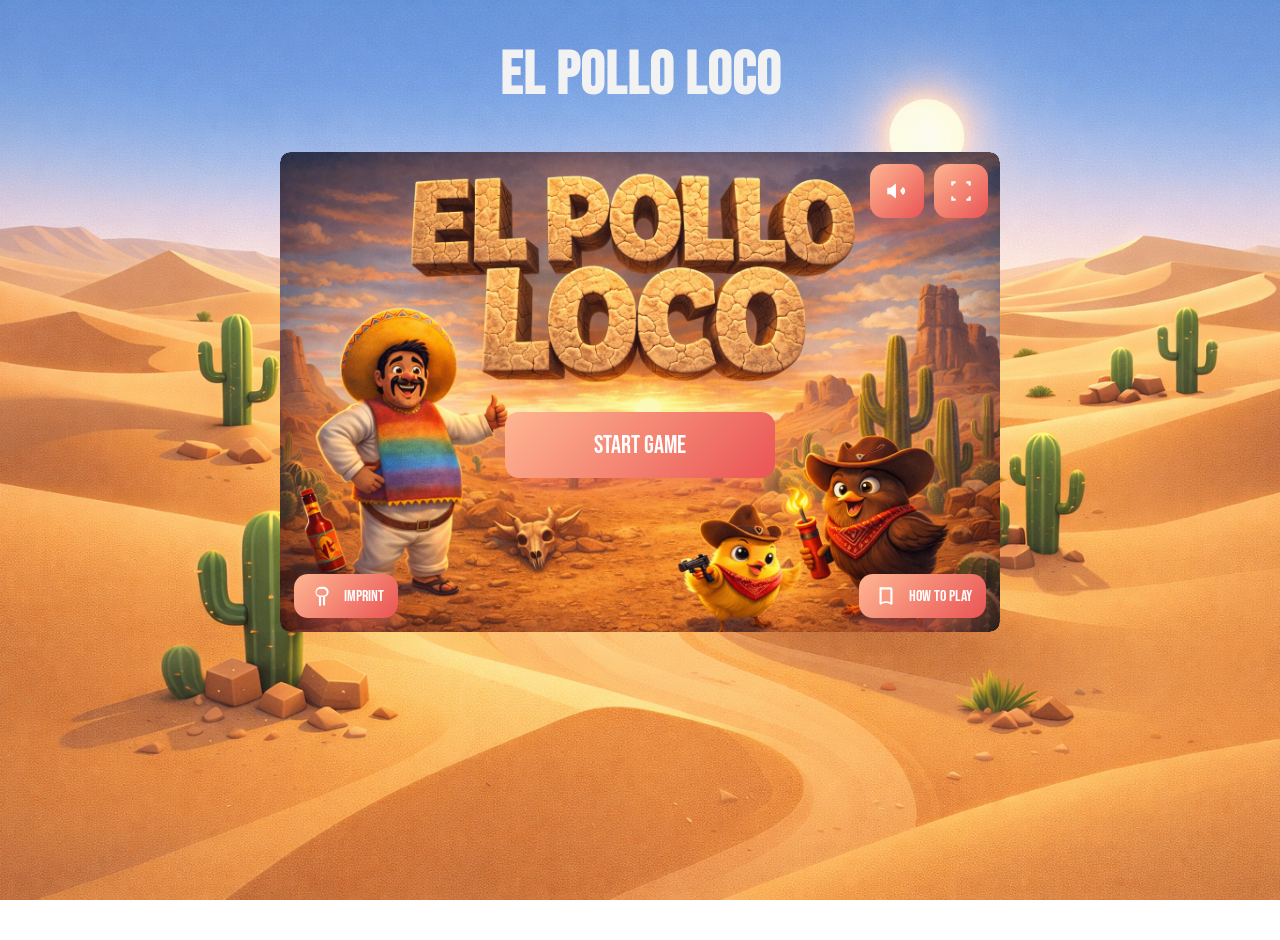
<file: index.html>
<!DOCTYPE html>
<html lang="en">
<head>
  <meta charset="UTF-8" />
  <meta name="viewport" content="width=device-width, initial-scale=1.0" />

  <title>El Pollo Loco</title>
  <link rel="stylesheet" href="style.css" />

  <link rel="icon" type="image/png" sizes="32x32" href="./assets/img_pollo_locco/img/ui-pics/favicon.PNG" />
</head>

<body>
  <!-- Rotate overlay -->
  <div class="overlayMobile">
    <div class="turnScreenBox" id="turnScreen">
      <img class="turnScreenIcon" src="./assets/img_pollo_locco/img/ui-pics/rotate.PNG" alt="Rotate device">
      <p>Please rotate</p>
    </div>
  </div>

  <h1>El Pollo Loco</h1>

  <div class="game-container">
    <!-- Loading -->
    <div id="loadingScreen" class="loader-container hide">
      <img
        src="./assets/img_pollo_locco/img/6_salsa_bottle/bottle_rotation/1_bottle_rotation.png"
        alt="Loading..."
        class="spinner"
      />
    </div>

    <!-- TOP RIGHT: Sound + Fullscreen -->
    <div id="topControls" class="btn-container-top">
      <div class="btn-flex-top">
        <!-- SOUND -->
        <label class="ui-btn ui-btn--icon volume" title="Sound">
          <input id="muteToggle" class="volume-input" type="checkbox" aria-label="Toggle sound">
          <span class="volume-icon">
            <svg class="ui-icon" viewBox="0 0 24 24" aria-hidden="true">
              <path fill="currentColor" d="M11 5 6 9H3v6h3l5 4V5Zm8.5 7a4.5 4.5 0 0 0-2.1-3.8l-1.1 1.7a2.5 2.5 0 0 1 0 4.2l1.1 1.7A4.5 4.5 0 0 0 19.5 12Zm-2.2 0a2.3 2.3 0 0 0-1.1-2l-1.1 1.7a.7.7 0 0 1 0 .6l1.1 1.7a2.3 2.3 0 0 0 1.1-2Z"/>
              <path class="mute-line" fill="currentColor" d="M3 4.3 4.3 3 21 19.7 19.7 21 3 4.3Z"/>
            </svg>
          </span>
        </label>

        <button
          id="pauseBtn"
          class="ui-btn ui-btn--icon d-none"
          type="button"
          onclick="togglePause()"
          aria-label="Pause"
          title="Pause"
        >
          <svg class="ui-icon" viewBox="0 0 24 24" aria-hidden="true">
            <path fill="currentColor" d="M7 5h4v14H7V5Zm6 0h4v14h-4V5Z"/>
          </svg>
        </button>

        <!-- FULLSCREEN -->
        <button id="fullscreenBtn" class="ui-btn ui-btn--icon" type="button" onclick="toggleFullscreen()" aria-label="Fullscreen" title="Fullscreen">
          <svg class="ui-icon" viewBox="0 0 24 24" aria-hidden="true">
            <path fill="currentColor" d="M7 3H3v4h2V5h2V3Zm14 0h-4v2h2v2h2V3ZM5 17H3v4h4v-2H5v-2Zm16 0h-2v2h-2v2h4v-4Z"/>
          </svg>
        </button>
      </div>
    </div>

    <!-- START SCREEN -->
    <div id="startScreen" class="startscreen-div">
      <div class="startscreen-img">
        <div class="startscreen-wrapper-img">
          <img src="assets/img_pollo_locco/img/9_intro_outro_screens/start/start.PNG" alt="start-screen" />
        </div>

        <!-- START BUTTON centered on image -->
        <div class="flex-container">
          <button id="btnStart" class="ui-btn ui-btn--start" onclick="startGame()" disabled>Start Game</button>
        </div>

        <!-- BOTTOM: Imprint + Instructions -->
        <div class="btn-container-bottom">
          <a class="ui-btn ui-btn--pill" href="imprint.html" aria-label="Imprint" title="Imprint">
            <svg class="ui-icon" viewBox="0 0 24 24" aria-hidden="true">
              <path fill="currentColor" d="M10.2 3.5h3.9c2.8 0 4.9 2 4.9 4.7 0 2.1-1.2 3.8-3.2 4.4v7.3a1 1 0 1 1-2 0V13h-1.7v7.2a1 1 0 1 1-2 0V13c-2-.6-3.2-2.3-3.2-4.4 0-2.7 2.1-4.7 4.3-5.1Zm0 2c-1.4.3-2.3 1.5-2.3 3.1 0 1.9 1.2 3 3.3 3H14c2.1 0 3.3-1.1 3.3-3 0-1.8-1.3-3.1-3-3.1h-4.1Z"/>
            </svg>
            <span>Imprint</span>
          </a>

          <button class="ui-btn ui-btn--pill" type="button" onclick="popupToggleSecond()" aria-label="Instructions" title="How to play">
            <svg class="ui-icon" viewBox="0 0 24 24" aria-hidden="true">
              <path fill="currentColor" d="M6 4h10a2 2 0 0 1 2 2v13a1 1 0 0 1-1.5.86C14.9 18.9 13.5 18.5 12 18.5s-2.9.4-4.5 1.36A1 1 0 0 1 6 19V4Zm2 2v11.7c1.2-.6 2.5-.9 4-.9s2.8.3 4 .9V6H8Z"/>
            </svg>
            <span>How to play</span>
          </button>
        </div>

        <div id="popupIntroTextSecond" class="popup-intro-text">
          <div id="popupContentSecond" class="popup-content-second">

            <button class="howto-close" type="button" onclick="popupToggleSecond()">✕</button>

            <h3>Instruction</h3>

            <div class="instruction-popup">
              <div class="col-1">
                <div class="instruction-popup-item">
                  <span class="kbd-ico" aria-hidden="true">
                    <svg viewBox="0 0 24 24"><path fill="currentColor" d="M10 6 4 12l6 6v-4h10v-4H10V6Z"/></svg>
                  </span>
                  <span>Move Left</span>
                </div>

                <div class="instruction-popup-item">
                  <span class="kbd-ico" aria-hidden="true">
                    <svg viewBox="0 0 24 24"><path fill="currentColor" d="M14 6v4H4v4h10v4l6-6-6-6Z"/></svg>
                  </span>
                  <span>Move Right</span>
                </div>
              </div>

              <div class="col-1">
                <div class="instruction-popup-item">
                  <span class="kbd-ico" aria-hidden="true">
                    <svg viewBox="0 0 24 24"><path fill="currentColor" d="M8 5h8a3 3 0 0 1 3 3v8a3 3 0 0 1-3 3H8a3 3 0 0 1-3-3V8a3 3 0 0 1 3-3Zm2.2 4.5v9H12v-9h-1.8Zm4.8 0v9H16v-9h-1Z"/></svg>
                  </span>
                  <span>Attack (D)</span>
                </div>

                <div class="instruction-popup-item">
                  <span class="kbd-ico" aria-hidden="true">
                    <svg viewBox="0 0 24 24"><path fill="currentColor" d="M5 10h14a3 3 0 0 1 0 6H5a3 3 0 0 1 0-6Zm0 2a1 1 0 0 0 0 2h14a1 1 0 0 0 0-2H5Z"/></svg>
                  </span>
                  <span>Jump (Space)</span>
                </div>
              </div>
            </div>

          </div>
        </div>

      </div>
    </div>

    <!-- WIN -->
    <div id="winGameScreen" class="startscreen-div d-none">
      <div class="btn-container-restart">
        <button class="ui-btn ui-btn--restart" onclick="backToMenu()">Back to Menu</button>
        <button class="ui-btn ui-btn--restart" onclick="restartGame()">Restart</button>
        <img src="assets/img_pollo_locco/img/You won, you lost/You Win A.png" alt="winning-image" />
      </div>
    </div>

    <!-- GAME OVER -->
    <div id="gameOverScreen" class="startscreen-div d-none">
      <div class="btn-container-restart">
        <button class="ui-btn ui-btn--restart" onclick="backToMenu()">Back to Menu</button>
        <button class="ui-btn ui-btn--restart" onclick="restartGame()">Restart</button>
        <img src="assets/img_pollo_locco/img/You won, you lost/You lost.png" alt="losing-image" />
      </div>
    </div>

    <!-- CANVAS -->
    <canvas id="canvas" class="d-none" width="720" height="480"></canvas>

    <div id="pauseOverlay" class="pause-overlay d-none" onclick="togglePause()">
      <div class="pause-overlay-content">
        <div class="pause-icon">⏸</div>
        <div class="pause-text">Paused</div>
      </div>
    </div>

    <!-- MOBILE BUTTONS (SVG, gleiche Optik; erst nach Spielstart sichtbar via JS) -->
    <div id="btnMobileWrapper" class="btn-mobile-wrapper d-none">
      <div class="btn-mobile-flex">
        <button class="ui-btn ui-btn--touch" id="btnJump" type="button" aria-label="Jump">
          <svg class="ui-icon ui-icon--touch" viewBox="0 0 24 24" aria-hidden="true">
            <path fill="currentColor" d="M12 4 4 12h5v8h6v-8h5L12 4Z"/>
          </svg>
        </button>

        <button class="ui-btn ui-btn--touch" id="btnThrow" type="button" aria-label="Throw">
          <svg class="ui-icon ui-icon--touch" viewBox="0 0 24 24" aria-hidden="true">
            <path fill="currentColor" d="M13 2h-2v3l1 1v2.2l-3.6 3.6A4 4 0 0 0 7 14.6V20a2 2 0 0 0 2 2h6a2 2 0 0 0 2-2v-5.4a4 4 0 0 0-1.4-2.8L12 8.2V6l1-1V2Zm2 12.6V20H9v-5.4c0-.6.2-1.2.7-1.6L12 10.7l2.3 2.3c.5.4.7 1 .7 1.6Z"/>
          </svg>
        </button>
      </div>

      <div class="btn-mobile-flex">
        <button class="ui-btn ui-btn--touch" id="btnLeft" type="button" aria-label="Left">
          <svg class="ui-icon ui-icon--touch" viewBox="0 0 24 24" aria-hidden="true">
            <path fill="currentColor" d="M14 6 8 12l6 6v-4h8v-4h-8V6Z"/>
          </svg>
        </button>

        <button class="ui-btn ui-btn--touch" id="btnRight" type="button" aria-label="Right">
          <svg class="ui-icon ui-icon--touch" viewBox="0 0 24 24" aria-hidden="true">
            <path fill="currentColor" d="M10 6v4H2v4h8v4l6-6-6-6Z"/>
          </svg>
        </button>
      </div>
    </div>

  </div>

  <script src="./models/drawable-object.class.js"></script>
  <script src="./models/movable-object.js"></script>
  <script src="./models/character.class.js"></script>
  <script src="./models/chicken.class.js"></script>
  <script src="./models/small-chicken.class.js"></script>
  <script src="./models/collectable-object.class.js"></script>
  <script src="./models/status-bar.class.js"></script>
  <script src="./models/cloud.class.js"></script>
  <script src="./models/background-layer.class.js"></script>
  <script src="./models/world.class.js"></script>
  <script src="./models/level.class.js"></script>
  <script src="./models/endboss.class.js"></script>
  <script src="./models/throwable-object.class.js"></script>
  <script src="./levels/level1.js"></script>
  <script src="./models/keyboard.class.js"></script>
  <script src="./js/game.js"></script>
</body>
</html>
</file>
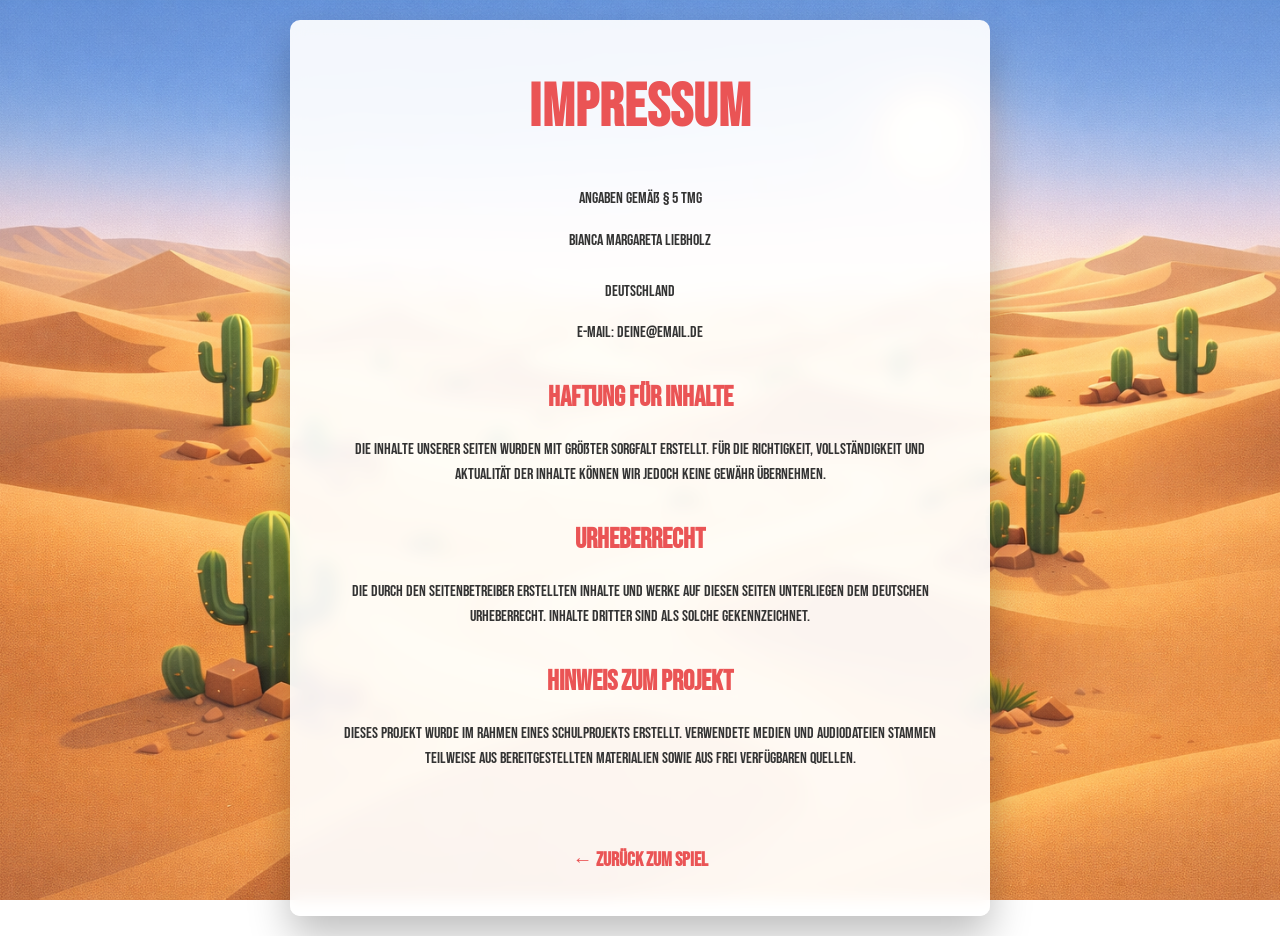
<file: imprint.html>
<!DOCTYPE html>
<html lang="de">
<head>
  <meta charset="UTF-8" />
  <meta name="viewport" content="width=device-width, initial-scale=1.0"/>
  <title>Impressum</title>
  <link rel="stylesheet" href="style.css" />

  <link rel="icon" type="image/png" sizes="32x32" href="./assets/img_pollo_locco/img/ui-pics/favicon.PNG" />
</head>

<body class="imprint-page">
  <div class="imprint-container">
    <h1>Impressum</h1>

    <p>
      Angaben gemäß § 5 TMG
    </p>

    <p>
      Bianca Margareta Liebholz<br>
      <br>
      Deutschland
    </p>

    <p>
      E-Mail: deine@email.de
    </p>

    <h2>Haftung für Inhalte</h2>
    <p>
      Die Inhalte unserer Seiten wurden mit größter Sorgfalt erstellt. Für die Richtigkeit,
      Vollständigkeit und Aktualität der Inhalte können wir jedoch keine Gewähr übernehmen.
    </p>

    <h2>Urheberrecht</h2>
    <p>
      Die durch den Seitenbetreiber erstellten Inhalte und Werke auf diesen Seiten unterliegen dem deutschen Urheberrecht.
      Inhalte Dritter sind als solche gekennzeichnet.
    </p>

    <h2>Hinweis zum Projekt</h2>
    <p>
      Dieses Projekt wurde im Rahmen eines Schulprojekts erstellt. Verwendete Medien und Audiodateien stammen teilweise aus bereitgestellten
      Materialien sowie aus frei verfügbaren Quellen.
    </p>

    <br>
    <a href="index.html">← Zurück zum Spiel</a>
  </div>
</body>
</html>
</file>
<file: style.css>
@font-face {
  font-family: 'BebasNeue';
  src: url('assets/fonts/Bebas_Neue/BebasNeue-Regular.ttf') format('truetype');
  font-weight: normal;
  font-style: normal;
}

:root {
  --font-main: 'BebasNeue', sans-serif;
  --font-title: 'BebasNeue', sans-serif;
  --grad: linear-gradient(135deg, #feb692 0%, #ea5455 100%);
  --shadow: 0 20px 30px -6px rgba(238, 103, 97, 0.5);
  --radius: 10px;
  --text-light: #f2f2f2;
  --overlay-dark: rgba(0, 0, 0, 0.38);
  
  /* Canvas-Verhältnis: 720:480 = 1.5:1 */
  --canvas-width: 720px;
  --canvas-height: 480px;
  --canvas-ratio: 1.5;
}

* {
  box-sizing: border-box;
}

html,
body {
  width: 100%;
  min-height: 100%;
}

body {
  margin: 0;
  min-height: 100vh;
  position: relative;
  font-family: var(--font-main);
  background-image: url('assets/img_pollo_locco/img/5_background/desert.PNG');
  background-attachment: fixed;
  background-position: center;
  background-repeat: no-repeat;
  background-size: cover;
  overflow-x: hidden;
}

h1 {
  color: var(--text-light);
  font-size: 60px;
  text-align: center;
  font-family: var(--font-title);
  letter-spacing: 1px;
}

.hide,
.d-none {
  display: none !important;
}

.game-container {
  position: relative;
  width: 100%;
  max-width: var(--canvas-width);
  aspect-ratio: var(--canvas-ratio);
  margin: 30px auto 0 auto;
  border-radius: var(--radius);
  overflow: hidden;
}

.startscreen-div {
  position: absolute;
  inset: 0;
  width: 100%;
  height: 100%;
  overflow: hidden;
  border-radius: var(--radius);
}

#winGameScreen,
#gameOverScreen {
  position: absolute;
  inset: 0;
  z-index: 20;
  border-radius: var(--radius);
}

.startscreen-img,
.startscreen-wrapper-img {
  position: relative;
  width: 100%;
  height: 100%;
  overflow: hidden;
  border-radius: var(--radius);
}

.startscreen-wrapper-img img {
  width: 100%;
  height: 100%;
  object-fit: cover;
}

.loader-container {
  position: absolute;
  inset: 0;
  z-index: 200;
  display: flex;
  justify-content: center;
  align-items: center;
  border-radius: var(--radius);
  background: rgba(20, 20, 20, 0.85);
}

.spinner {
  width: 100px;
  height: 100px;
  animation: spin 1s linear infinite;
  filter: drop-shadow(0 10px 20px rgba(0, 0, 0, 0.35));
}

@keyframes spin {
  from {
    transform: rotate(0deg);
  }

  to {
    transform: rotate(360deg);
  }
}

.overlayMobile {
  position: fixed;
  inset: 0;
  z-index: 500;
  display: none;
  justify-content: center;
  align-items: center;
  background: #ffffff;
  text-align: center;
  padding: 30px;
}

.turnScreenBox {
  display: flex;
  flex-direction: column;
  align-items: center;
  justify-content: center;
  gap: 30px;
  width: 100%;
  font-size: clamp(24px, 5vw, 50px);
  font-family: var(--font-title);
}

.turnScreenIcon,
.turnScreenBox img {
  width: clamp(200px, 50vw, 500px);
  height: auto;
}

.ui-btn {
  display: inline-flex;
  align-items: center;
  justify-content: center;
  gap: 10px;
  border: none;
  outline: none;
  cursor: pointer;
  user-select: none;
  text-decoration: none;
  color: #fff;
  border-radius: 14px;
  background-image: var(--grad);
  box-shadow: var(--shadow);
  transition: transform 0.25s ease, box-shadow 0.25s ease, opacity 0.2s ease;
  -webkit-tap-highlight-color: transparent;
}

.ui-btn:hover {
  transform: translateY(3px);
  box-shadow: none;
}

.ui-btn:active {
  opacity: 0.75;
}

.ui-btn--icon {
  width: 54px;
  height: 54px;
  padding: 0;
}

.ui-btn--pill {
  height: 44px;
  padding: 0 14px;
  font-size: 16px;
  font-family: var(--font-main);
}

.ui-btn--start {
  width: 270px;
  height: 66px;
  font-size: 25px;
  font-family: var(--font-title);
}

.ui-btn--restart {
  height: 44px;
  padding: 0 16px;
  font-size: 18px;
  font-family: var(--font-title);
}

.ui-btn--touch {
  width: 72px;
  height: 72px;
  border-radius: 14px;
  padding: 0;
}

.ui-icon {
  width: 26px;
  height: 26px;
  color: #fff;
}

.ui-icon--touch {
  width: 30px;
  height: 30px;
}

/* Fix off-center and small left/right arrows to match up-arrow size */
#btnLeft .ui-icon {
  transform: translateX(-12.5%) scale(1.3);
}

#btnRight .ui-icon {
  transform: translateX(12.5%) scale(1.3);
}

.btn-container-top {
  position: absolute;
  top: 12px;
  right: 12px;
  z-index: 145;
}

.btn-flex-top {
  display: flex;
  gap: 10px;
}

.volume {
  position: relative;
}

.volume-input {
  position: absolute;
  inset: 0;
  z-index: 5;
  opacity: 0;
  cursor: pointer;
}

.volume-icon {
  display: grid;
  place-items: center;
  width: 100%;
  height: 100%;
}

.volume .mute-line {
  opacity: 0;
}

.volume-input:checked + .volume-icon .mute-line {
  opacity: 1;
}

.btn-container-bottom {
  position: absolute;
  left: 14px;
  right: 14px;
  bottom: 14px;
  z-index: 110;
  display: flex;
  justify-content: space-between;
  align-items: center;
}

.flex-container {
  position: absolute;
  top: 61%;
  left: 0;
  right: 0;
  z-index: 110;
  display: flex;
  justify-content: center;
  transform: translateY(-50%);
  pointer-events: none;
}

.flex-container .ui-btn--start {
  pointer-events: auto;
}

.popup-intro-text {
  position: absolute;
  inset: 0;
  z-index: 150;
  display: none;
  justify-content: center;
  align-items: center;
  padding: 16px;
  border-radius: var(--radius);
  background: rgba(18, 18, 18, 0.42);
}

.popup-content-second {
  position: relative;
  width: 100%;
  max-width: 620px;
  padding: 40px;
  border: none;
  border-radius: var(--radius);
  background: rgba(255, 255, 255, 0.92);
  backdrop-filter: blur(8px);
  -webkit-backdrop-filter: blur(8px);
  box-shadow: 0 20px 40px rgba(0, 0, 0, 0.25);
  color: #333;
  text-align: center;
}

.popup-content-second h3 {
  margin: 0 0 30px 0;
  color: #ea5455;
  font-size: 32px;
  font-family: var(--font-title);
  letter-spacing: 1px;
}

.popupHideWrapperSecond {
  display: flex;
}

.popupHideInnerContentSecond {
  animation: fadeInPopup 0.25s ease;
}

@keyframes fadeInPopup {
  from {
    opacity: 0;
    transform: translateY(8px) scale(0.98);
  }

  to {
    opacity: 1;
    transform: translateY(0) scale(1);
  }
}

.instruction-popup {
  display: grid;
  grid-template-columns: 1fr 1fr;
  gap: 18px;
}

.col-1 {
  display: flex;
  flex-direction: column;
  gap: 14px;
}

.instruction-popup-item {
  display: flex;
  align-items: center;
  gap: 14px;
  padding: 12px 16px;
  border-radius: 12px;
  color: #333;
  font-size: 18px;
  background: rgba(0, 0, 0, 0.05);
  border: 1px solid rgba(0, 0, 0, 0.05);
  text-align: left;
}

.kbd-ico {
  display: grid;
  place-items: center;
  flex: 0 0 auto;
  width: 42px;
  height: 42px;
  border-radius: 10px;
  background: #ea5455;
  box-shadow: 0 4px 8px rgba(234, 84, 85, 0.25);
}

.kbd-ico svg {
  width: 20px;
  height: 20px;
  color: #fff;
}

.howto-close {
  position: absolute;
  top: 12px;
  right: 12px;
  width: 42px;
  height: 42px;
  border: none;
  border-radius: 50%;
  cursor: pointer;
  display: flex;
  align-items: center;
  justify-content: center;
  color: #ea5455;
  font-size: 20px;
  background: rgba(234, 84, 85, 0.1);
  transition: background 0.2s ease;
}

.howto-close:hover {
  background: #ea5455;
  color: #fff;
}

.btn-container-restart {
  position: absolute;
  inset: 0;
  z-index: 20;
  display: flex;
  flex-direction: row;
  justify-content: center;
  align-items: flex-end;
  gap: 16px;
  width: 100%;
  height: 100%;
  padding: 24px;
  border-radius: var(--radius);
}

.btn-container-restart .ui-btn--restart {
  position: relative;
  bottom: auto;
  left: auto;
  z-index: 60;
}

.btn-container-restart .ui-btn--restart:hover {
  transform: translateY(3px);
}

.btn-container-restart img {
  position: absolute;
  top: 50%;
  left: 50%;
  transform: translate(-50%, -50%);
  z-index: 1;
  width: 88%;
  height: auto;
  max-height: 78%;
  border-radius: var(--radius);
  object-fit: contain;
}

canvas {
  position: absolute;
  inset: 0;
  display: block;
  width: 100%;
  height: 100%;
  border-radius: var(--radius);
  background: black;
}

.btn-mobile-wrapper {
  position: absolute;
  left: 0;
  right: 0;
  bottom: 26px;
  display: none;
  flex-direction: column;
  gap: 16px;
  width: 100%;
  padding: 0 18px;
}

.btn-mobile-flex {
  display: flex;
  justify-content: space-between;
}

.pause-overlay {
  position: absolute;
  inset: 0;
  z-index: 140;
  display: flex;
  justify-content: center;
  align-items: center;
  border-radius: var(--radius);
  background: rgba(90, 90, 90, 0.28);
  cursor: pointer;
}

.pause-overlay-content {
  display: flex;
  flex-direction: column;
  align-items: center;
  gap: 8px;
  color: #fff;
  text-shadow: 0 4px 12px rgba(0, 0, 0, 0.35);
  pointer-events: none;
}

.pause-icon {
  font-size: 90px;
  line-height: 1;
}

.pause-text {
  font-size: 28px;
  letter-spacing: 1px;
  font-family: var(--font-title);
}

/* DESKTOP FULLSCREEN */
.game-container:fullscreen {
  width: 100vw;
  height: 100vh;
  max-width: none;
  margin: 0;
  aspect-ratio: var(--canvas-ratio);
  background-image: url('assets/img_pollo_locco/img/5_background/desert.PNG');
  background-position: center;
  background-repeat: no-repeat;
  background-size: cover;
}

/* TOUCH GERÄTE: Fullscreen-Button weg */
@media (max-width: 1024px) and (hover: none) and (pointer: coarse) {
  #fullscreenBtn {
    display: none !important;
  }
}

/* MOBILE / TABLET PORTRAIT = ROTATE DEVICE OVERLAY */
@media (max-width: 1024px) and (hover: none) and (pointer: coarse) and (orientation: portrait) {
  .overlayMobile {
    display: flex;
  }

  h1,
  .game-container {
    display: none;
  }
}

/* MOBILE / TABLET LANDSCAPE = RESPONSIVE CANVAS */
@media (max-width: 1366px) and (hover: none) and (pointer: coarse) and (orientation: landscape) {
  html,
  body {
    width: 100%;
    height: 100%;
    min-height: 100dvh;
    overflow: hidden;
  }

  body {
    margin: 0;
    background-attachment: fixed;
    display: flex;
    align-items: center;
    justify-content: center;
  }

  .overlayMobile {
    display: none;
  }

  h1 {
    display: none;
  }

  /* Game-Container als berechneter relativer Container */
  .game-container {
    position: relative;
    width: min(calc(100vw - 24px), calc((100dvh - 24px) * var(--canvas-ratio)));
    height: auto;
    aspect-ratio: var(--canvas-ratio);
    margin: 0 !important;
    max-width: none;
    overflow: hidden;
  }

  /* Canvas und Screen-Overlays: exakte Zentrierung mit Aspect-Ratio */
  #canvas,
  #startScreen,
  .startscreen-div,
  #winGameScreen,
  #gameOverScreen {
    position: absolute;
    inset: 0;
    width: 100%;
    height: 100%;
    aspect-ratio: var(--canvas-ratio);
    margin: 0;
  }

  #winGameScreen,
  #gameOverScreen {
    z-index: 20;
  }

  .startscreen-img,
  .startscreen-wrapper-img,
  .startscreen-wrapper-img img,
  .startscreen-div {
    width: 100%;
    height: 100%;
  }

  .startscreen-wrapper-img img {
    object-fit: cover;
  }

  /* Button-Positionen relativ zu .game-container */
  .btn-container-top {
    top: 10px;
    right: 10px;
  }

  .btn-container-bottom {
    bottom: 10px;
    left: 10px;
    right: 10px;
  }

  .btn-mobile-wrapper {
    display: flex;
    bottom: 10px;
    padding: 0 12px;
  }

  /* Button-Größen */
  .ui-btn--touch {
    width: 58px;
    height: 58px;
  }

  .ui-btn--icon {
    width: 48px;
    height: 48px;
  }

  .ui-icon {
    width: 24px;
    height: 24px;
  }

  .ui-icon--touch {
    width: 28px;
    height: 28px;
  }

  /* Restart-Buttons Responsive */
  .btn-container-restart {
    padding: 12px 16px;
  }

  .btn-container-restart img {
    width: 86%;
    max-height: 76%;
  }
}

/* Desktop große Geräte */
@media (min-width: 1025px) {
  .overlayMobile {
    display: none;
  }
}

/* Kleinere Browser Desktop */
@media (max-width: 720px) {
  h1 {
    display: none;
  }

  .game-container {
    margin-top: 40px;
  }

  .instruction-popup {
    grid-template-columns: 1fr;
  }

  .popup-content-second {
    padding: 18px;
  }

  .ui-btn--start {
    width: 230px;
    height: 58px;
    font-size: 22px;
  }

  .ui-btn--pill {
    height: 42px;
    padding: 0 12px;
    font-size: 14px;
  }
  
  /* Fix for Imprint page on mobile portrait (override h1 hiding) */
  .imprint-container h1 {
    display: block !important;
  }
}

/* =========================================
   IMPRINT PAGE STYLES
   ========================================= */

.imprint-page {
  display: flex;
  align-items: center;
  justify-content: center;
  padding: 20px;
  /* Flex ensures vertical centering on larger screens */
}

.imprint-container {
  background-color: rgba(255, 255, 255, 0.92);
  backdrop-filter: blur(8px);
  -webkit-backdrop-filter: blur(8px);
  padding: 40px;
  border-radius: var(--radius);
  box-shadow: 0 20px 40px rgba(0, 0, 0, 0.25);
  max-width: 700px;
  width: 100%;
  color: #333;
  line-height: 1.6;
  text-align: center;
}

.imprint-container h1 {
  color: #ea5455;
  margin-top: 0;
  margin-bottom: 30px;
  text-shadow: none;
  display: block; /* Ensures visibility */
}

.imprint-container h2 {
  font-family: var(--font-title);
  color: #ea5455;
  margin-top: 30px;
  margin-bottom: 10px;
  font-size: 28px;
}

.imprint-container a {
  display: inline-block;
  margin-top: 30px;
  color: #ea5455;
  text-decoration: none;
  font-weight: bold;
  font-family: var(--font-title);
  font-size: 20px;
}

.imprint-container a:hover {
  color: #d13030;
  text-decoration: underline;
}
</file>
